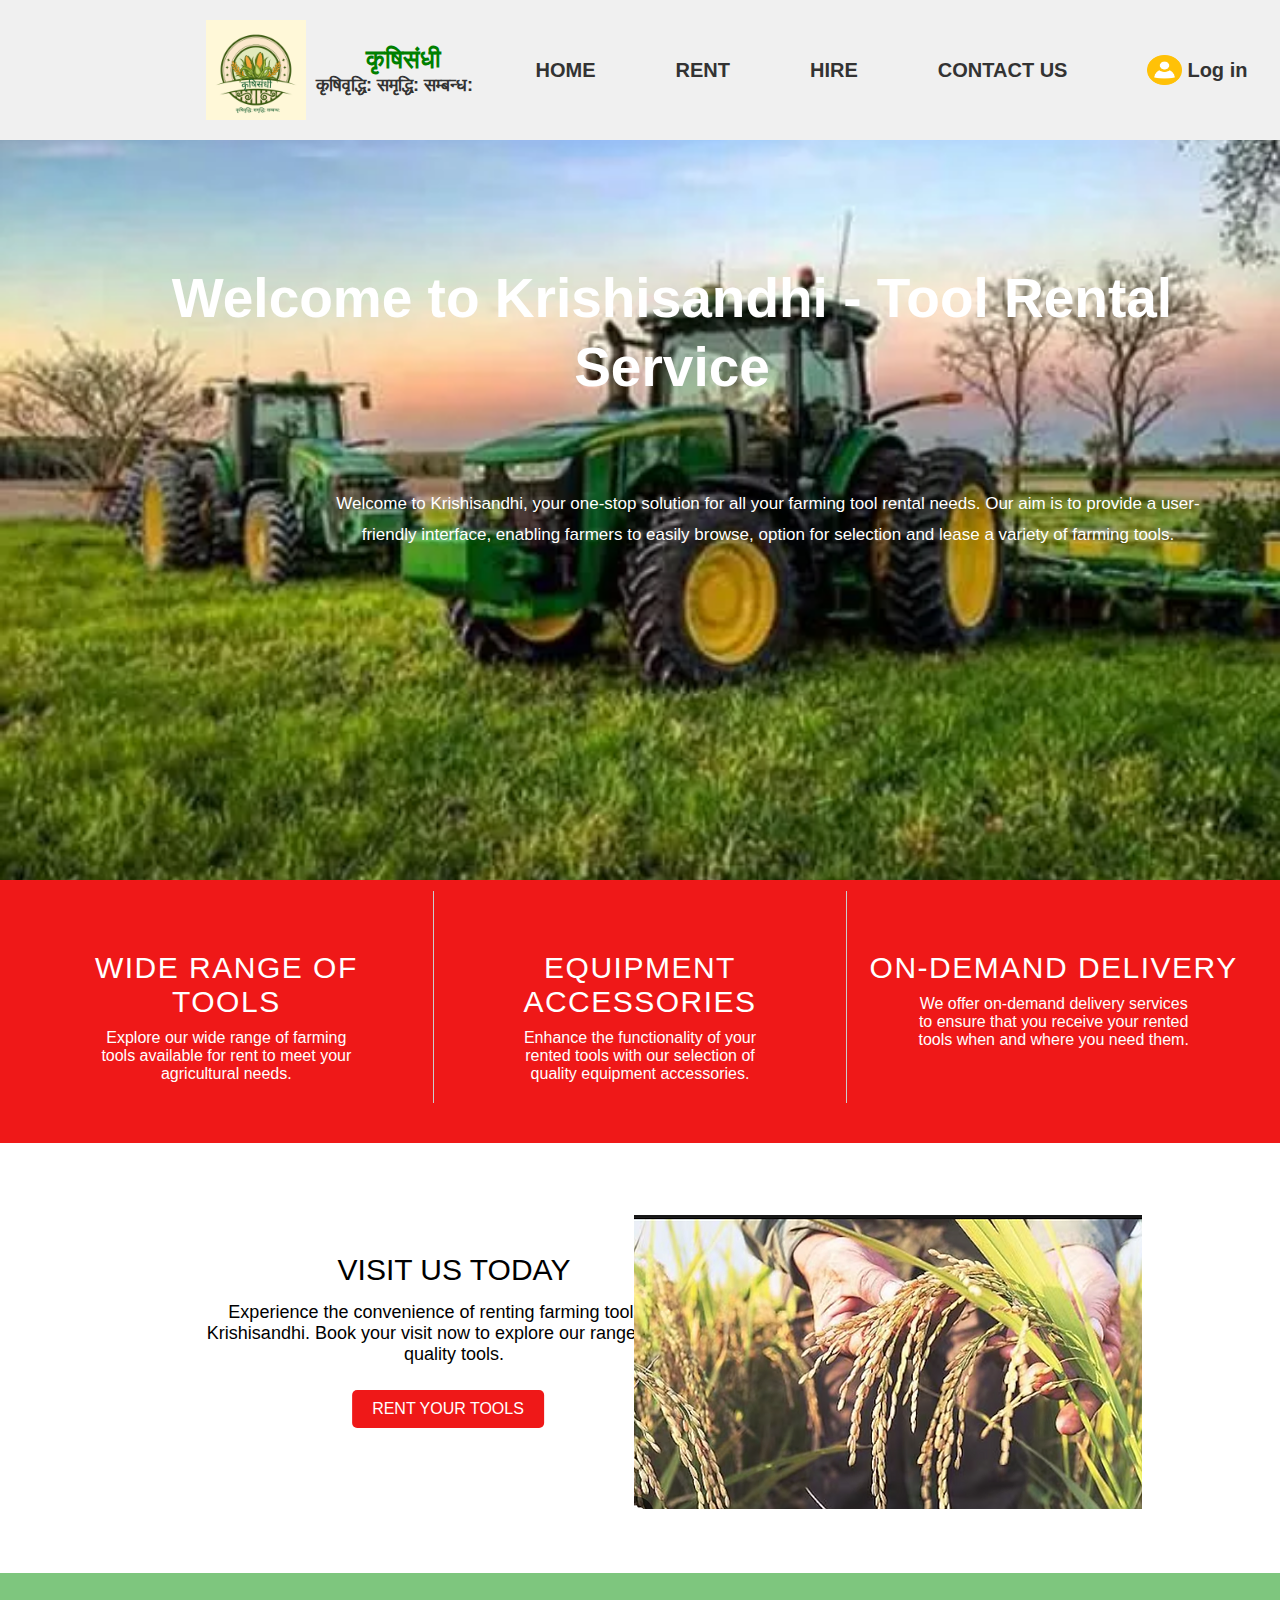
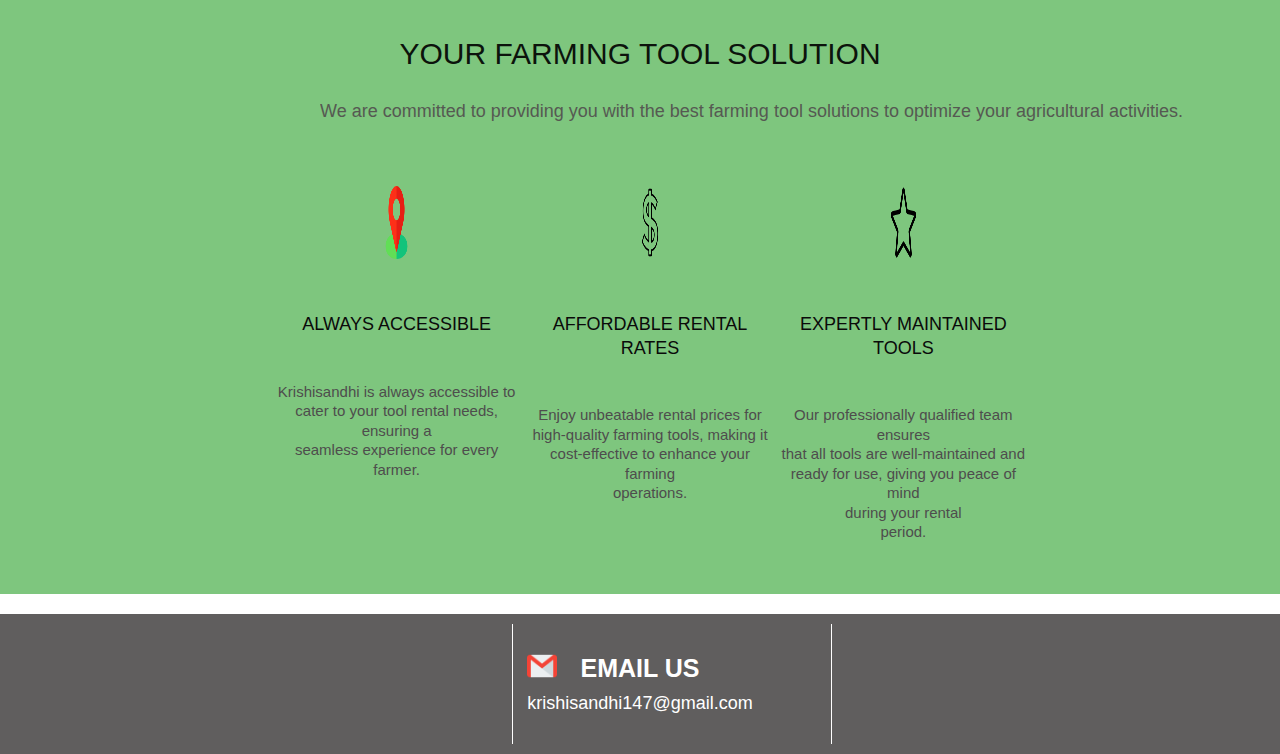
<file: index.html>
<!DOCTYPE html>
<html lang="en">
  <head>
    <meta charset="UTF-8" />
    <meta name="viewport" content="width=device-width, initial-scale=1.0" />
    <title>Document</title>
    <link rel="stylesheet" href="style.css" />
  </head>
  <body>
    <div class="container">
      <div class="logo">
        <img src="../images/logo.png" alt="Image is not present" />
        <div class="marathi">
          <span
            class="span1"
            style="padding-left: 50px"
            color="green"
            cursor="pointer"
            >कृषिसंधी</span
          >
          <br />
          <span class="span2">कृषिवृद्धि: समृद्धि: सम्बन्ध:</span>
        </div>
      </div>
      <nav>
        <ul>
          <li><a href="/index.html">HOME</a></li>
          <li><a href="/rent.html">RENT</a></li>
          <li><a href="/hire.html">HIRE</a></li>
          <li><a href="/contact.html">CONTACT US</a></li>
          <li>
            <a href="/login.html">
              <img src="../images/user.png" class="user-img" />
              Log in
            </a>
          </li>
        </ul>
      </nav>
    </div>
    <div class="imgWrapper">
      <img src="../images/Agri1.webp" />
      <div class="overlay-text">
        <p class="p1">Welcome to Krishisandhi - Tool Rental <br />Service</p>
        <br /><br />
        <p class="p2">
          Welcome to Krishisandhi, your one-stop solution for all your farming
          tool rental needs. Our aim is to provide a user- <br />friendly
          interface, enabling farmers to easily browse, option for selection and
          lease a variety of farming tools.
        </p>
      </div>
    </div>
    <div class="box">
      <div class="row">
        <div class="col-3">
          <h2>WIDE RANGE OF TOOLS</h2>
          <p>
            Explore our wide range of farming <br />tools available for rent to
            meet your <br />agricultural needs.
          </p>
        </div>
        <div class="col-3">
          <h2>EQUIPMENT ACCESSORIES</h2>
          <p>
            Enhance the functionality of your <br />rented tools with our
            selection of <br />quality equipment accessories.
          </p>
        </div>
        <div class="col-3">
          <h2>ON-DEMAND DELIVERY</h2>
          <p>
            We offer on-demand delivery services <br />to ensure that you
            receive your rented <br />tools when and where you need them.
          </p>
        </div>
      </div>
    </div>
    <div class="visit-details">
      <h2>VISIT US TODAY</h2>
      <p>
        Experience the convenience of renting farming tools with
        <br />Krishisandhi. Book your visit now to explore our range of high-<br />quality
        tools.
      </p>
      <button class="btn">RENT YOUR TOOLS</button>
      <img src="../images/wheatagri.webp" alt="Wheat Agriculture Image" />
    </div>
    <div class="farm-solution">
      <div class="title-farm">
        <h2>YOUR FARMING TOOL SOLUTION</h2>
        <span
          >We are committed to providing you with the best farming tool
          solutions to optimize your agricultural activities.</span
        >
      </div>
      <div class="row">
        <div class="col-3">
          <img src="../images/location.png" />
          <h4>ALWAYS ACCESSIBLE</h4>
          <span
            >Krishisandhi is always accessible to <br />cater to your tool
            rental needs, ensuring a <br />seamless experience for every
            farmer.</span
          >
        </div>
        <div class="col-3">
          <img src="../images/dollar-symbol.png" />
          <h4>AFFORDABLE RENTAL RATES</h4>
          <span
            >Enjoy unbeatable rental prices for <br />high-quality farming
            tools, making it <br />cost-effective to enhance your farming<br />
            operations.</span
          >
        </div>
        <div class="col-3">
          <img src="../images/star.png" />
          <h4>EXPERTLY MAINTAINED TOOLS</h4>
          <span
            >Our professionally qualified team ensures <br />that all tools are
            well-maintained and <br />ready for use, giving you peace of mind
            <br />during your rental <br />period.</span
          >
        </div>
      </div>
    </div>

    <div class="email">
      <div class="email-content">
        <img src="../images/email.png" class="emailicon" alt="Email icon" />
        <div class="email-text">
          <span>EMAIL US</span>
          <p>krishisandhi147@gmail.com</p>
        </div>
      </div>
    </div>
  </body>
</html>
</file>
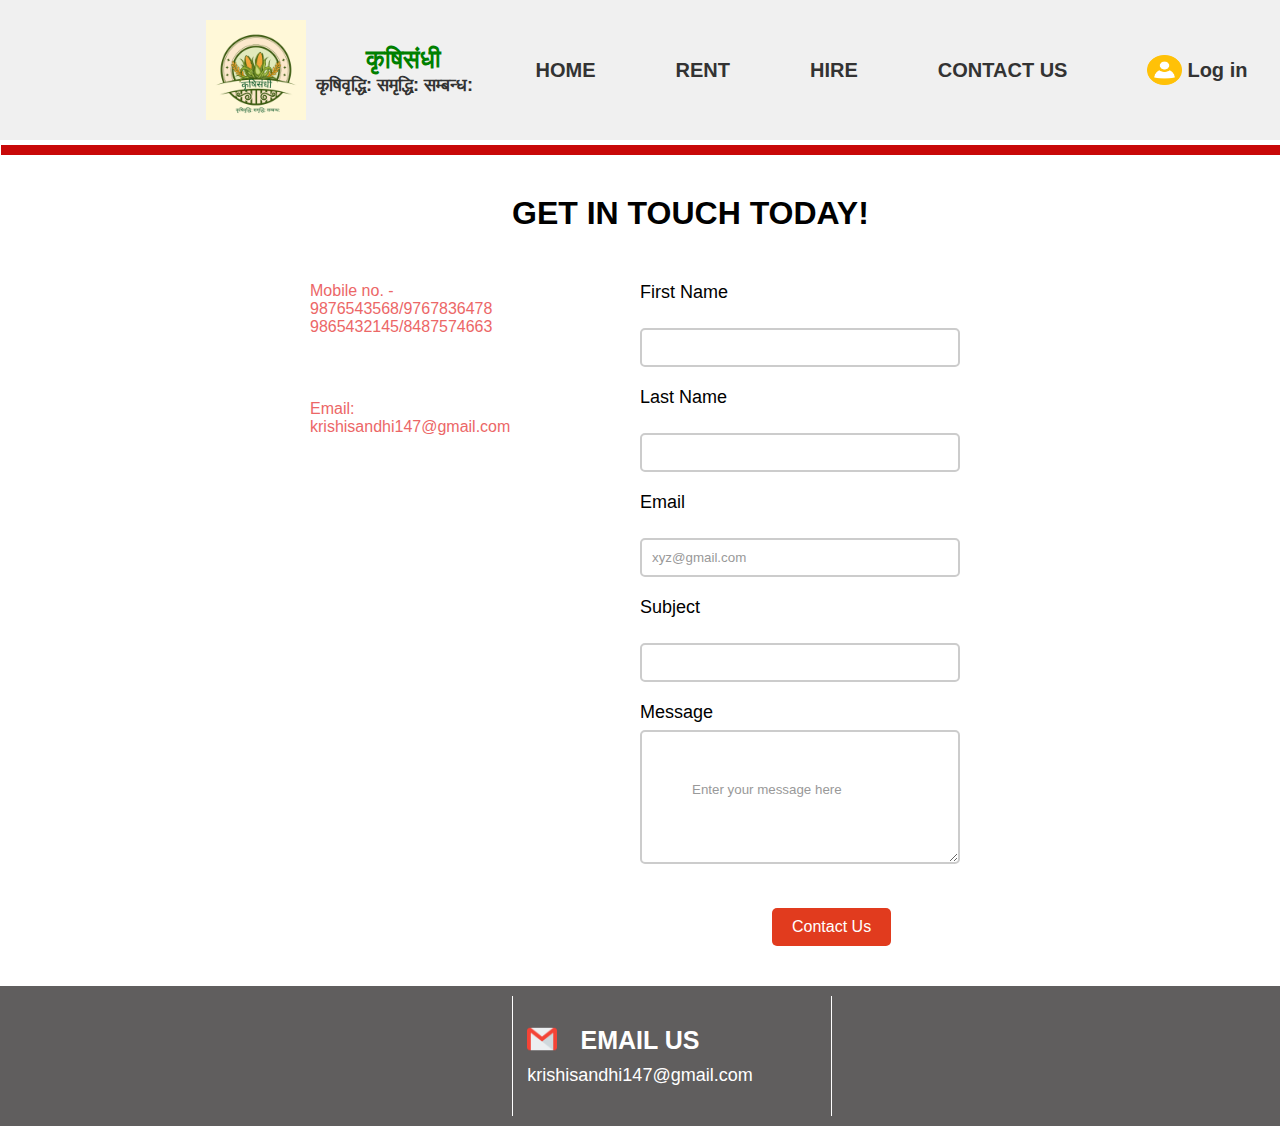
<file: contact.html>
<!DOCTYPE html>
<html lang="en">
  <head>
    <meta charset="UTF-8" />
    <meta name="viewport" content="width=device-width, initial-scale=1.0" />
    <title>Document</title>
    <link rel="stylesheet" href="style.css" />
  </head>
  <body>
    <div class="container">
      <div class="logo">
        <img src="../images/logo.png" alt="Image is not present" />
        <div class="marathi">
          <span
            class="span1"
            style="padding-left: 50px"
            color="green"
            cursor="pointer"
            >कृषिसंधी</span
          >
          <br />
          <span class="span2">कृषिवृद्धि: समृद्धि: सम्बन्ध:</span>
        </div>
      </div>
      <nav>
        <ul>
          <li><a href="/">HOME</a></li>
          <li><a href="/rent.html">RENT</a></li>
          <li><a href="/hire.html">HIRE</a></li>
          <li><a href="/contact.html">CONTACT US</a></li>
          <li>
            <a href="/login.html">
              <img src="../images/user.png" class="user-img" />
              Log in
            </a>
          </li>
        </ul>
      </nav>
    </div>
    <hr class="hr-line" />
    <h1>GET IN TOUCH TODAY!</h1>
    <div class="contact-form">
      <div class="row">
        <div class="col-1">
          <p class="mobileno">
            Mobile no. - <br />9876543568/9767836478<br />
            9865432145/8487574663
          </p>
          <p class="email-id">Email: <br />krishisandhi147@gmail.com</p>
        </div>

        <div class="col-1">
          <label>First Name</label>
          <br />
          <input type="text" />
          <br />
          <label>Last Name</label>
          <br />
          <input type="text" />
          <br />
          <label>Email</label>
          <br />
          <input type="email" placeholder="xyz@gmail.com" />
          <br />
          <label>Subject</label>
          <br />
          <input type="text" />
          <br />
          <label>Message</label>
          <textarea placeholder="Enter your message here"></textarea>
        </div>
      </div>
      <button>Contact Us</button>
    </div>
    <div class="email">
      <div class="email-content">
        <img src="../images/email.png" class="emailicon" alt="Email icon" />
        <div class="email-text">
          <span>EMAIL US</span>
          <p>krishisandhi147@gmail.com</p>
        </div>
      </div>
    </div>
  </body>
</html>
</file>
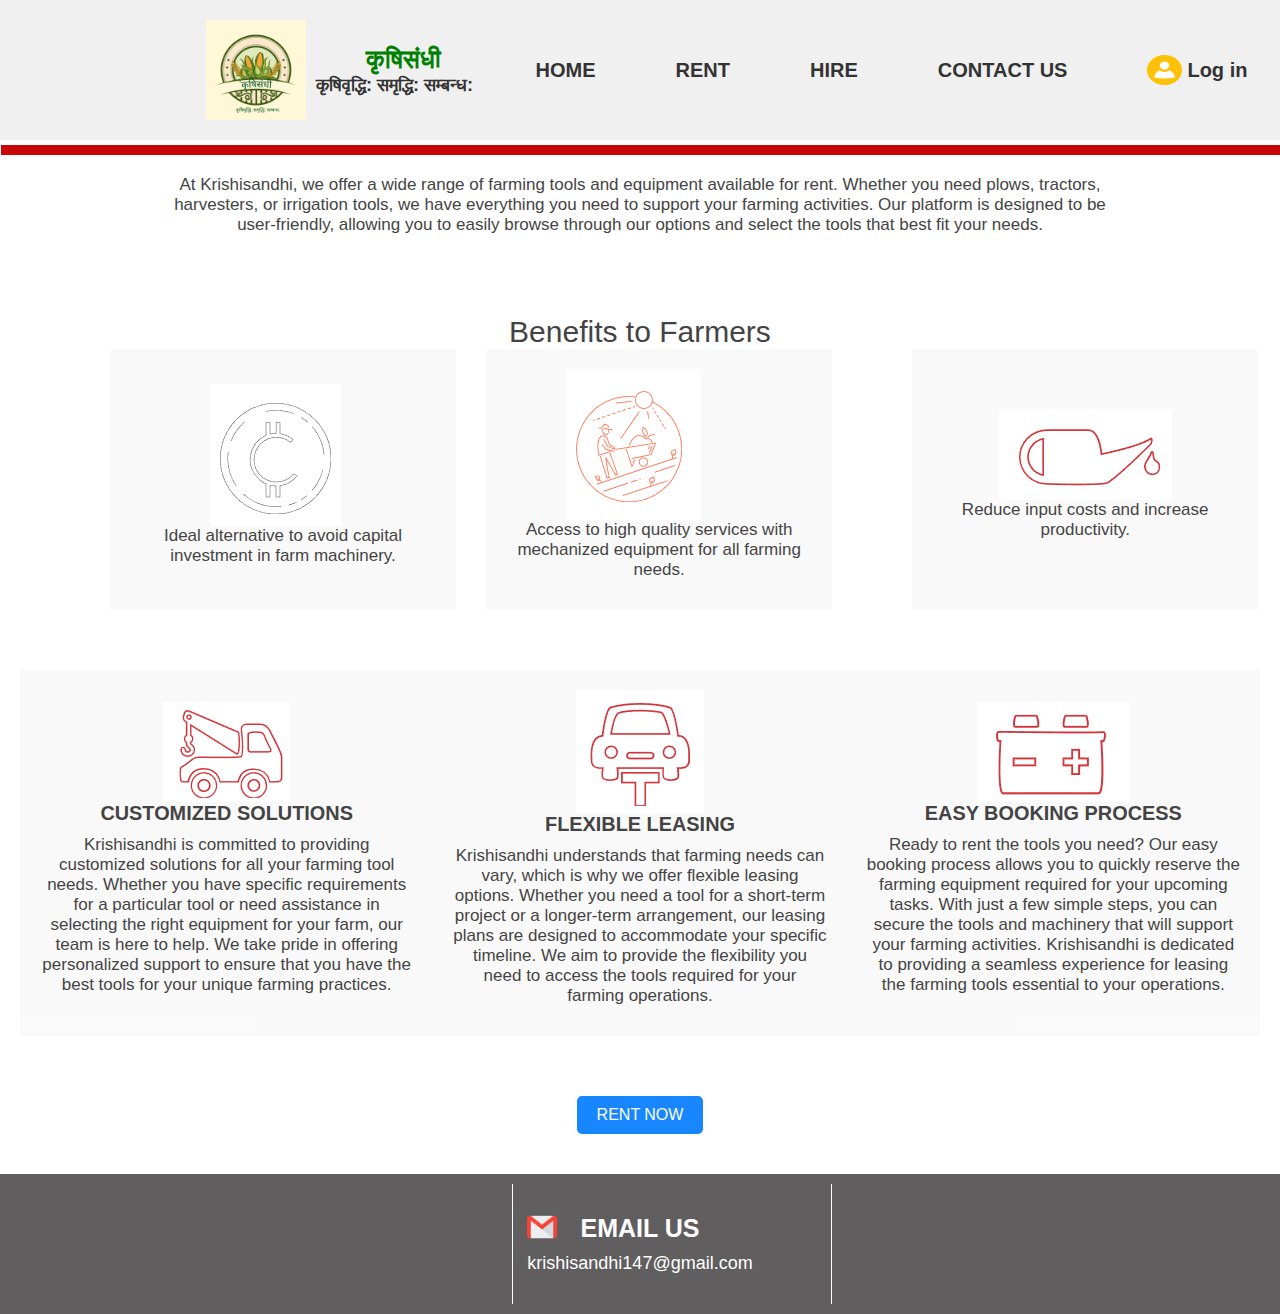
<file: hire.html>
<!DOCTYPE html>
<html lang="en">
  <head>
    <meta charset="UTF-8" />
    <meta name="viewport" content="width=device-width, initial-scale=1.0" />
    <title>Document</title>
    <link rel="stylesheet" href="style.css" />
  </head>
  <body>
    <div class="container">
      <div class="logo">
        <img src="../images/logo.png" alt="Image is not present" />
        <div class="marathi">
          <span
            class="span1"
            style="padding-left: 50px"
            color="green"
            cursor="pointer"
            >कृषिसंधी</span
          >
          <br />
          <span class="span2">कृषिवृद्धि: समृद्धि: सम्बन्ध:</span>
        </div>
      </div>
      <nav>
        <ul>
          <li><a href="/">HOME</a></li>
          <li><a href="/rent.html">RENT</a></li>
          <li><a href="/hire.html">HIRE</a></li>
          <li><a href="/contact.html">CONTACT US</a></li>
          <li>
            <a href="/login.html">
              <img src="../images/user.png" class="user-img" />
              Log in
            </a>
          </li>
        </ul>
      </nav>
    </div>
    <hr class="hr-line" />
    <div class="hire-content">
      <p class="p1">
        At Krishisandhi, we offer a wide range of farming tools and equipment
        available for rent. Whether you need plows, tractors,<br />
        harvesters, or irrigation tools, we have everything you need to support
        your farming activities. Our platform is designed to be<br />
        user-friendly, allowing you to easily browse through our options and
        select the tools that best fit your needs.
      </p>
      <br />
      <h2>Benefits to Farmers</h2>
      <div class="boxes-1">
        <div class="row">
          <div class="col-1" style="margin-left: 90px">
            <img src="../images/icon1.png" style="margin-left: 80px" />
            <p>
              Ideal alternative to avoid capital<br />
              investment in farm machinery.
            </p>
          </div>
          <div class="col-1" style="margin-left: 30px">
            <img src="../images/icon2.png" style="margin-left: 60px" />
            <p>
              Access to high quality services with <br />mechanized equipment
              for all farming needs.
            </p>
          </div>
          <div class="col-1" style="margin-left: 80px">
            <img src="../images/icon3.png" />
            <p>Reduce input costs and increase productivity.</p>
          </div>
        </div>
      </div>
      <div class="boxes-2">
        <div class="row">
          <div class="col-1">
            <img src="../images/icon4.png" />
            <h3>CUSTOMIZED SOLUTIONS</h3>
            <p>
              Krishisandhi is committed to providing customized solutions for
              all your farming tool needs. Whether you have specific
              requirements for a particular tool or need assistance in selecting
              the right equipment for your farm, our team is here to help. We
              take pride in offering personalized support to ensure that you
              have the best tools for your unique farming practices.
            </p>
          </div>
          <div class="col-1">
            <img src="../images/icon5.png" />
            <h3>FLEXIBLE LEASING</h3>
            <p>
              Krishisandhi understands that farming needs can vary, which is why
              we offer flexible leasing options. Whether you need a tool for a
              short-term project or a longer-term arrangement, our leasing plans
              are designed to accommodate your specific timeline. We aim to
              provide the flexibility you need to access the tools required for
              your farming operations.
            </p>
          </div>
          <div class="col-1">
            <img src="../images/icon6.png" />
            <h3>EASY BOOKING PROCESS</h3>
            <p>
              Ready to rent the tools you need? Our easy booking process allows
              you to quickly reserve the farming equipment required for your
              upcoming tasks. With just a few simple steps, you can secure the
              tools and machinery that will support your farming activities.
              Krishisandhi is dedicated to providing a seamless experience for
              leasing the farming tools essential to your operations.
            </p>
          </div>
        </div>
      </div>

      <button class="hire-btn">RENT NOW</button>
    </div>

    <div class="email">
      <div class="email-content">
        <img src="../images/email.png" class="emailicon" alt="Email icon" />
        <div class="email-text">
          <span>EMAIL US</span>
          <p>krishisandhi147@gmail.com</p>
        </div>
      </div>
    </div>
  </body>
</html>
</file>
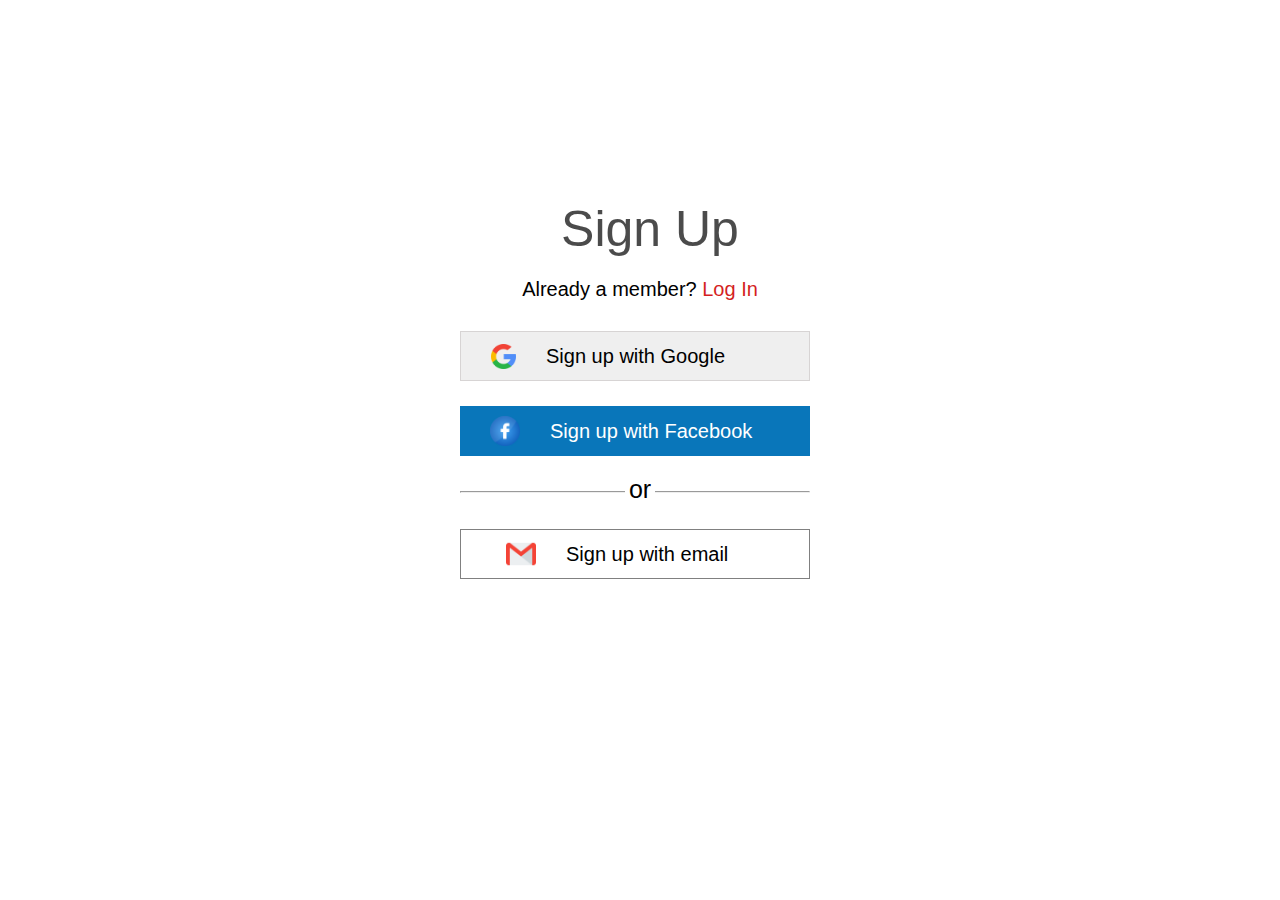
<file: login.html>
<!DOCTYPE html>
<html lang="en">
  <head>
    <meta charset="UTF-8" />
    <meta name="viewport" content="width=device-width, initial-scale=1.0" />
    <title>Document</title>
    <link rel="stylesheet" href="style.css" />
  </head>
  <body>
    <div class="signup">
      <div>
        <img id="cross" class="cross" src="./images/cross.png" alt="" />
      </div>
      <h1>Sign Up</h1>
      <div class="link">Already a member? <a href="login">Log In</a></div>
      <div>
        <button class="signup-google">
          <img src="../images/google.png" alt="" class="google" />Sign up with
          Google
        </button>
      </div>
      <div>
        <button class="signup-facebook">
          <img src="../images/facebook.png" alt="" class="facebook" />Sign up
          with Facebook
        </button>
      </div>
      <div>
        <hr />
        <p class="or">or</p>
      </div>
      <div>
        <button class="signup-email">
          <img src="../images/email.png" alt="" />
          Sign up with email
        </button>
      </div>
    </div>
    <script>
      const crossSign = document.getElementById("cross");
      crossSign.addEventListener("click", function () {
        window.location.href = "index.html";
      });
    </script>
  </body>
</html>
</file>
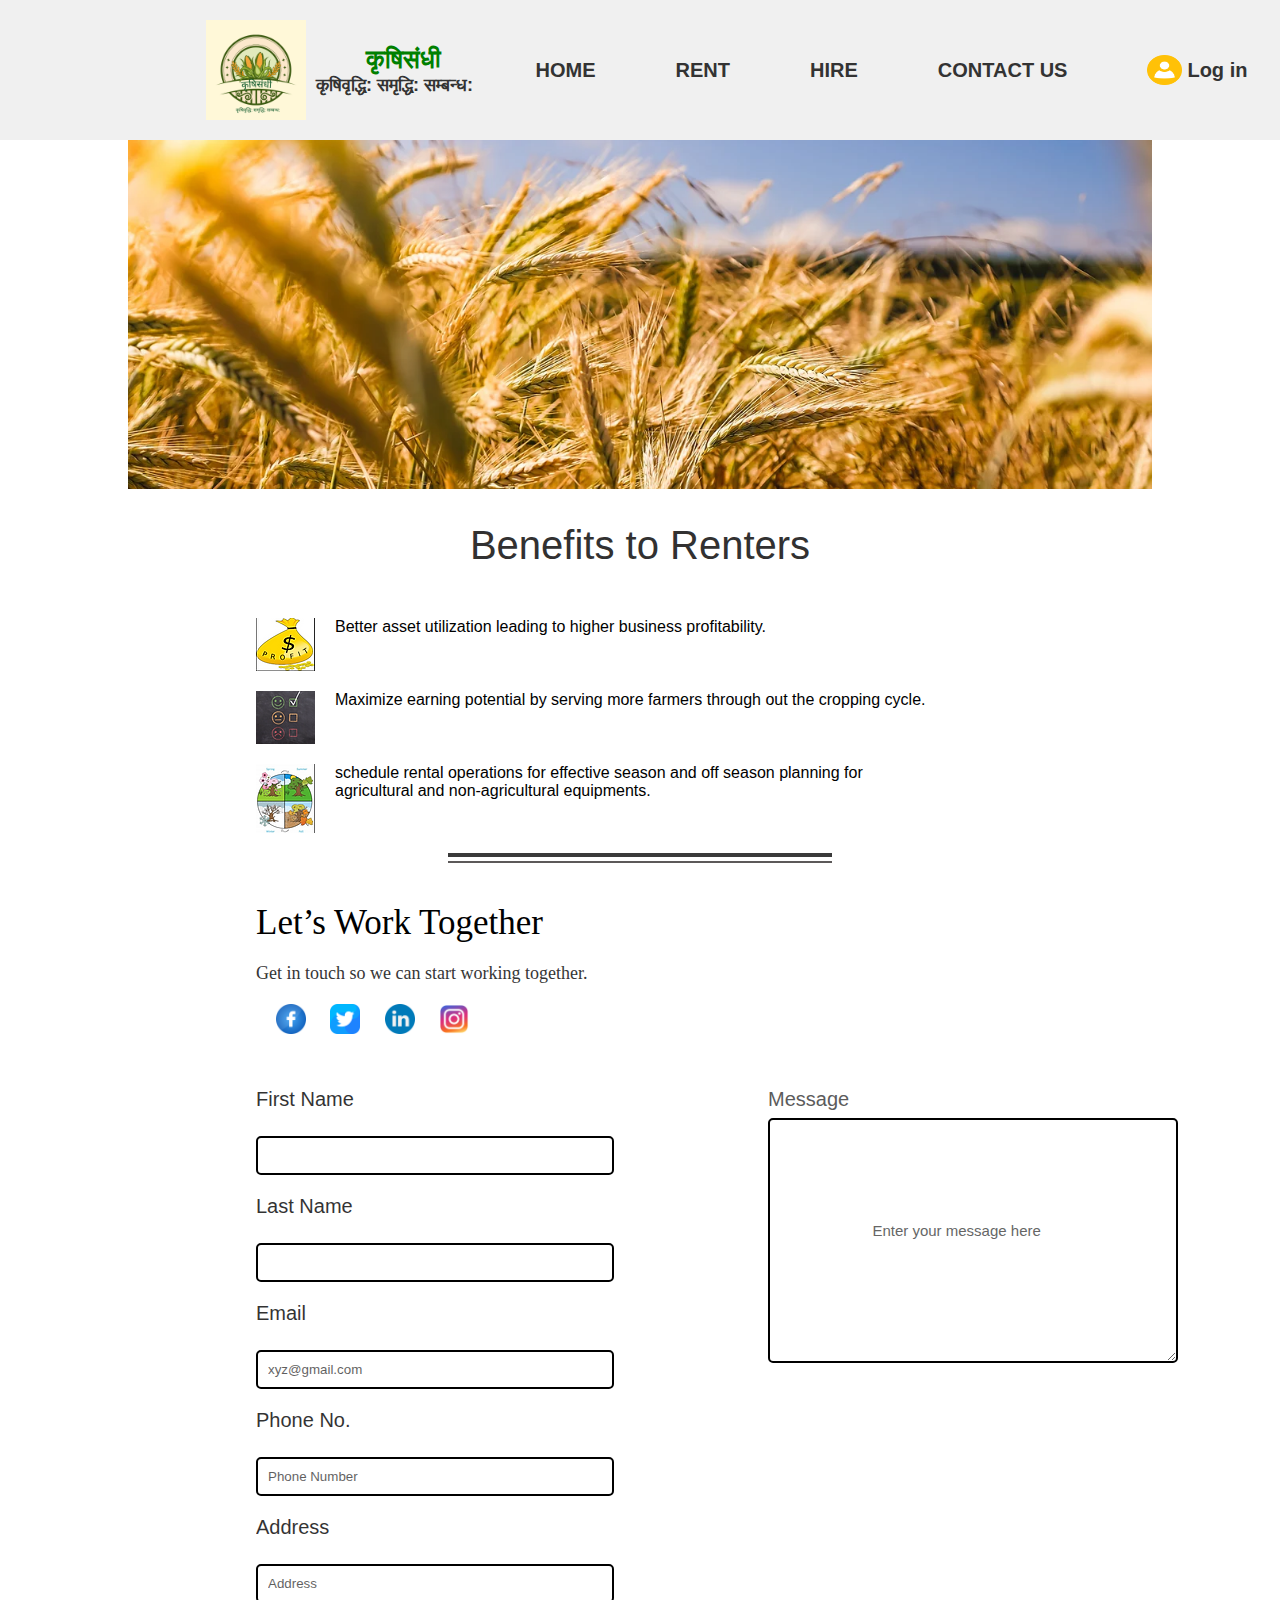
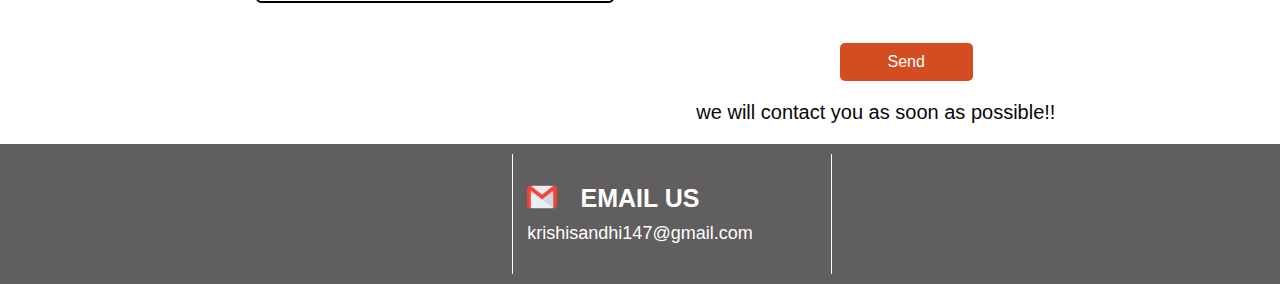
<file: rent.html>
<!DOCTYPE html>
<html lang="en">
  <head>
    <meta charset="UTF-8" />
    <meta name="viewport" content="width=device-width, initial-scale=1.0" />
    <title>Document</title>
    <link rel="stylesheet" href="style.css" />
  </head>
  <body>
    <div class="container">
      <div class="logo">
        <img src="../images/logo.png" alt="Image is not present" />
        <div class="marathi">
          <span
            class="span1"
            style="padding-left: 50px"
            color="green"
            cursor="pointer"
            >कृषिसंधी</span
          >
          <br />
          <span class="span2">कृषिवृद्धि: समृद्धि: सम्बन्ध:</span>
        </div>
      </div>
      <nav>
        <ul>
          <li><a href="/">HOME</a></li>
          <li><a href="/rent.html">RENT</a></li>
          <li><a href="/hire.html">HIRE</a></li>
          <li><a href="/contact.html">CONTACT US</a></li>
          <li>
            <a href="/login.html">
              <img src="../images/user.png" class="user-img" />
              Log in
            </a>
          </li>
        </ul>
      </nav>
    </div>
    <div class="rent-img">
      <img src="./images/rentagri.webp" />
      <p>Benefits to Renters</p>
    </div>
    <div class="rent-content">
      <div class="row">
        <img src="./images/img1.webp" />
        <span
          >Better asset utilization leading to higher business
          profitability.</span
        >
      </div>
      <div class="row">
        <img src="./images/img2.webp" />
        <span
          >Maximize earning potential by serving more farmers through out the
          cropping cycle.
        </span>
      </div>
      <div class="row">
        <img src="./images/img3.webp" />
        <span
          >schedule rental operations for effective season and off season
          planning for <br />agricultural and non-agricultural equipments.</span
        >
      </div>
    </div>
    <hr class="center-line1" />
    <hr class="center-line2" />
    <div class="rent-detail">
      <h2>Let’s Work Together</h2>
      <p>Get in touch so we can start working together.</p>
      <div class="rent-icon">
        <img src="./images/facebook.png" />
        <img src="./images/twitter.png" />
        <img src="./images/linkedin.png" />
        <img src="./images/instagram.png" />
      </div>
    </div>
    <div class="rent-info-details">
      <div class="row">
        <div class="col-1">
          <label>First Name</label>
          <br />
          <input type="text" />
          <br />
          <label>Last Name</label>
          <br />
          <input type="text" />
          <br />
          <label>Email</label>
          <br />
          <input type="email" placeholder="xyz@gmail.com" />
          <br />
          <label>Phone No.</label>
          <br />
          <input type="number" placeholder="Phone Number" />
          <br />
          <label>Address</label>
          <br />
          <input type="text" placeholder="Address" />
        </div>
        <div class="col-1 txtarea">
          <div class="msg">
            <label>Message</label>
            <textarea placeholder="Enter your message here"></textarea>
          </div>
        </div>
      </div>
      <button>Send</button>
      <p>we will contact you as soon as possible!!</p>
    </div>
    <div class="email">
      <div class="email-content">
        <img src="../images/email.png" class="emailicon" alt="Email icon" />
        <div class="email-text">
          <span>EMAIL US</span>
          <p>krishisandhi147@gmail.com</p>
        </div>
      </div>
    </div>
  </body>
</html>
</file>
<file: style.css>
* {
  margin: 0;
  padding: 0;
  box-sizing: border-box;
}

.container {
  display: flex;
  justify-content: space-between;
  align-items: center;
  padding: 20px;
  background-color: #f0f0f0;
}

.logo {
  display: flex;
  align-items: center;
  margin-left: 15%;
}

.logo img {
  width: 100px;
  height: auto;
  margin-right: 10px;
}

.marathi {
  font-family: Arial, sans-serif;
  font-size: 16px;
  color: #333;
  font-weight: bold;
  font-size: 18px;
}

nav {
  flex-grow: 1;
}

nav ul {
  list-style: none;
  display: flex;
  justify-content: center;
}

nav ul li {
  margin-right: 30px;
}

nav ul li:last-child {
  margin-right: 0;
}

nav ul li a:hover {
  color: #ef1818;
}

nav ul li a:hover .user-img {
  filter: invert(100%);
}
nav ul li a {
  display: flex;
  align-items: center;
  text-decoration: none;
  color: #333;
  font-size: 20px;
  font-weight: bold;
  line-height: 1.5;
  transition: color 0.3s ease;
  padding-left: 50px;
}

nav ul li a .user-img {
  width: 35px;
  height: 30px;
  margin-right: 5px;
  transition: filter 0.3s ease;
}
.span1 {
  padding-left: 50px;
  color: green;
  cursor: pointer;
  font-size: 25px;
}

.imgWrapper img {
  top: 50%;
  width: 100%;
  height: 740px;
  object-fit: cover;
  object-position: 50% 50%;
  z-index: 0.2;
}
.imgWrapper .overlay-text .p1 {
  font-size: 55px;
  margin-top: -620px;
  color: white;
  .color_11 {
    color: rgb(var(--color_11));
  }
  margin-left: 5%;
  font-weight: bold;
  font-family: "Franklin Gothic Medium", "Arial Narrow", Arial, sans-serif;
  line-height: 1.25em;
  text-align: center;
}
.imgWrapper .overlay-text .p2 {
  font-size: 17px;
  color: white;
  margin-left: 20%;
  margin-top: 30px;
  font-family: "Gill Sans", sans-serif;
  .color_11 {
    color: rgb(var(--color_11));
  }
  vertical-align: baseline;
  text-align: center;
  line-height: 1.875em;
}

.row {
  display: flex;
  margin-bottom: 20px;
}

.box .row .col-3 {
  flex: 1;
  padding: 20px;
  text-align: center;
  border-right: 1px solid #ccc;
}

.box .col-3:last-child {
  border-right: none;
}

.col-3 h2 {
  margin-bottom: 10px;
  color: rgb(255, 255, 255);
  letter-spacing: 0.05em;
}

.col-3 p {
  color: rgb(255, 255, 255);
}
.box {
  background-color: #ef1818;
  padding: 20px;
  margin-top: 320px;
  height: 30%;
}

.visit-details {
  text-align: center;
  padding: 20px;
  position: relative;
}

.visit-details h2 {
  font-size: 30px;
  margin-bottom: 15px;
  margin-top: 90px;
  margin-right: 30%;
}

.visit-details p {
  font-size: 18px;
  margin-bottom: 20px;
  margin-right: 30%;
  letter-spacing: 0em;
}

.visit-details .btn {
  background-color: #007bff;
  color: #fff;
  padding: 10px 20px;
  border: none;
  border-radius: 5px;
  font-size: 16px;
  cursor: pointer;
  position: absolute;
  left: 35%;
  margin-top: 5px;
  transform: translateX(-50%);
  background: #ef1818;
  cursor: pointer !important;
  transition: 0.4s ease 0s;
  box-shadow: #555;
}
.visit-details img {
  margin-top: -170px;
  max-width: 100%;
  margin-left: 40%;
  position: relative;
}
.visit-details .btn:hover {
  background: brown;
}

.farm-solution {
  background: rgb(126, 198, 126);
  height: 100%;
}
.farm-solution .title-farm h2 {
  padding-top: 5%;
  text-align: center;
  font-size: 30px;
  opacity: 0.9;
  font-weight: 400;
  padding-bottom: 30px;
}
.farm-solution .title-farm span {
  padding-left: 25%;
  text-align: center;
  font-size: 18px;
  opacity: 0.9;
  font-weight: 400;
  color: #524e4e;
}
.farm-solution .row {
  margin-top: 5%;
  padding-bottom: 100px;
  margin-left: 270px;
  margin-right: 250px;
}
.farm-solution .col-3 img {
  width: 10%;
  height: 40%;
  text-align: center;
  padding-bottom: 50px;
}
.farm-solution .col-3 h4 {
  line-height: 1.3em;
  text-align: center;
  font-size: 18px;
  padding-bottom: 45px;
  font-weight: 400;
  color: #0a0a0a;
}
.farm-solution .col-3 span {
  line-height: 1.3em;
  text-align: center;
  font-size: 15px;
  font-weight: 400;
  color: #4e4d4d;
}
.farm-solution .row .col-3 {
  flex: 1;
  text-align: center;
}

.email {
  background: rgb(96, 94, 94);
  text-align: center;
  margin-bottom: 40px;
  padding: 40px 0;
  position: relative;
  margin-bottom: 0;
}

.email::before,
.email::after {
  content: "";
  position: absolute;
  top: 0;
  bottom: 0;
  width: 1px;
  background: white;
  margin-top: 10px;
  margin-bottom: 10px;
}

.email::before {
  left: 40%;
}

.email::after {
  right: 35%;
}

.email .email-content {
  display: flex;
  align-items: center;
  justify-content: center;
}

.email .emailicon {
  height: 30px;
  margin-right: -30px;
  margin-top: -35px;
}

.email-text {
  color: white;
}

.email-text span {
  font-size: 25px;
  font-weight: bold;
  display: block;
  margin-bottom: 10px;
}

.email-text p {
  font-size: 18px;
  margin: 0;
}
/* 
-------------------------------------------------------------------------------------------------------- */

.rent-img {
  margin-left: 10%;
  margin-right: 10%;
}
.rent-img img {
  width: 100%;
}
.rent-img p {
  margin-top: 30px;
  text-align: center;
  font-size: 40px;
  font-family: "Lucida Sans", "Lucida Sans Regular", "Lucida Grande",
    "Lucida Sans Unicode", Geneva, Verdana, sans-serif;
  font-weight: 400;
  color: rgb(50, 49, 49);
}
.rent-content {
  margin-top: 50px;
}
.rent-content .row {
  margin-left: 20%;
}
.rent-content .row span {
  margin-left: 20px;
}
.center-line1 {
  width: 30%;
  border: 2px solid rgb(58, 58, 58);
  margin: 0 auto;
  margin-bottom: 4px;
}
.center-line2 {
  width: 30%;
  border: 1px solid rgb(92, 89, 89);
  margin: 0 auto;
}
.rent-detail {
  margin-top: 60px;
}
.rent-detail h2 {
  margin-left: 20%;
  font-size: 35px;
  font-weight: 200;
  font-family: "Times New Roman", Times, serif;
  line-height: 0%;
}
.rent-detail p {
  margin-left: 20%;
  margin-top: 40px;
  font-size: 18px;
  font-weight: 100;
  font-family: "Times New Roman", Times, serif;
  color: rgb(54, 54, 54);
}
.rent-icon {
  margin-left: 20%;
  margin-top: 20px;
}
.rent-detail img {
  width: 30px;
  height: 30px;
  margin-left: 20px;
}

.rent-info-details {
  margin-top: 50px;
  margin-left: 20%;
}

.rent-info-details .row {
  display: flex;
}

.rent-info-details .row .col-1 {
  flex: 1;
}

.rent-info-details .row .col-1 label {
  font-size: 20px;
  opacity: 0.8;
  margin-bottom: 7px;
  display: block;
}

.rent-info-details .row .col-1 input[type="text"],
.rent-info-details .row .col-1 input[type="email"],
.rent-info-details .row .col-1 input[type="number"],
.rent-info-details .row .col-1 input[type="text"] {
  width: 70%;
  padding: 10px;
  margin-bottom: 20px;
}

.rent-info-details .row .col-1 input[type="text"]::placeholder,
.rent-info-details .row .col-1 input[type="email"]::placeholder,
.rent-info-details .row .col-1 input[type="number"]::placeholder,
.rent-info-details .row .col-1 input[type="text"]::placeholder {
  color: #1c1b1b;
  opacity: 0.7;
}

.rent-info-details .row .col-1 input[type="text"],
.rent-info-details .row .col-1 input[type="email"],
.rent-info-details .row .col-1 input[type="number"],
.rent-info-details .row .col-1 input[type="text"] {
  border-radius: 5px;
  border: 2px solid black;
}

.rent-info-details .row .col-1 input[type="text"]:focus,
.rent-info-details .row .col-1 input[type="email"]:focus,
.rent-info-details .row .col-1 input[type="number"]:focus,
.rent-info-details .row .col-1 input[type="text"]:focus {
  outline: none;
  border-color: #007bff;
}

.col-1.txtarea {
  height: 300px;
}

.col-1.txtarea .msg {
  margin-bottom: 20px;
}

.col-1.txtarea label {
  display: block;
  font-size: 18px;
  margin-bottom: 10px;
  color: #333;
}
.col-1 .txtarea {
  height: 300px;
}

.col-1.txtarea textarea {
  width: 80%;
  height: calc(100% - 40px);
  padding: 20%;
  font-size: 16px;
  border: 2px solid black;
  border-radius: 5px;
  resize: vertical;
}

.col-1.txtarea textarea::placeholder {
  color: #403f3f;
  opacity: 0.8;
  font-size: 15px;
}

.col-1.txtarea textarea:focus {
  outline: none;
  border-color: #007bff;
}

.rent-info-details button {
  background-color: #d44c22;
  color: #fff;
  padding: 10px 20px;
  border: none;
  border-radius: 5px;
  font-size: 16px;
  cursor: pointer;
  transition: background-color 0.4s ease;
  margin-left: 57%;
  width: 13%;
  margin-bottom: 10px;
}

.rent-info-details button:hover {
  background-color: #ec5422;
}

.rent-info-details p {
  color: #080808;
  margin-top: 10px;
  margin-left: 43%;
  font-size: 20px;
  font-weight: 500;
  margin-bottom: 20px;
}
/* --------------------------------------------------------------------------------------------- */

.hr-line {
  margin-top: 5px;
  border: 5px solid rgb(200, 8, 8);
  width: 100%;
  margin-left: 1px;
}

.hire-content {
  text-align: center;
  padding: 20px;
  font-size: 17px;
  font-weight: 100;
  font-family: "Times New Roman", Times, serif;
  color: rgb(48, 47, 47);
  opacity: 0.9;
}

.p1 {
  margin-bottom: 20px;
}

h2 {
  margin-top: 40px;
  font-size: 30px;
  font-weight: 100;
}

.boxes-1,
.boxes-2 {
  display: flex;
  flex-wrap: wrap;
  justify-content: space-between;
  margin-bottom: 20px;
}

.boxes-1 .col-1,
.boxes-2 .col-1 {
  flex: 1;
  background-color: #f9f9f9;
  padding: 20px;
  margin-bottom: 20px;
  text-align: center;
  display: flex;
  flex-direction: column;
  justify-content: center;
}

.boxes-1 .col-1 img,
.boxes-2 .col-1 img {
  margin: 0 auto;
  display: block;
}

.boxes-1 .col-1 p,
.boxes-2 .col-1 p,
.boxes-1 .col-1 h3,
.boxes-2 .col-1 h3 {
  text-align: center;
  margin-bottom: 10px;
}

.hire-btn {
  padding: 10px 20px;
  background-color: #007bff;
  color: #fff;
  border: none;
  border-radius: 5px;
  cursor: pointer;
  font-size: 16px;
  margin-bottom: 20px;
}

.hire-btn:hover {
  background-color: #9b00b3;
}

/* -------------------------------------------------------------------------------------------- */

.contact-form {
  margin: 20px auto;
  max-width: 700px;
  padding: 20px;
  margin-top: 30px;
}
.contact-form .row .col-1 .mobileno {
  color: rgb(236, 103, 103);
}
.contact-form .row .col-1 .email-id {
  margin-top: 20%;
  color: rgb(236, 103, 103);
}

.contact-form .row {
  display: flex;
  justify-content: space-between;
}

.contact-form .col-1 {
  flex: 1;
  margin-right: 10px;
}

.contact-form label {
  font-size: 18px;
  margin-bottom: 7px;
  display: block;
}
h1 {
  margin-left: 40%;
  margin-top: 40px;
}
.contact-form input[type="text"],
.contact-form input[type="email"],
.contact-form textarea {
  width: 100%;
  padding: 10px;
  margin-bottom: 20px;
  border-radius: 5px;
  border: 2px solid #ccc;
}

.contact-form textarea {
  resize: vertical;
  padding: 50px;
}

.contact-form input[type="text"]::placeholder,
.contact-form input[type="email"]::placeholder,
.contact-form textarea::placeholder {
  color: #999;
}

.contact-form input[type="text"]:focus,
.contact-form input[type="email"]:focus,
.contact-form textarea:focus {
  outline: none;
  border-color: #007bff;
}

.contact-form button {
  background-color: #e13b1e;
  color: #fff;
  padding: 10px 20px;
  border: none;
  border-radius: 5px;
  font-size: 16px;
  cursor: pointer;
  transition: background-color 0.4s ease;
  margin-left: 70%;
}

.contact-form button:hover {
  background-color: #0056b3;
}

/* --------------------------------------------------------------- */
* {
  font-family: Arial, Helvetica, sans-serif;
}

.signup {
  text-align: center;
  font-size: 25px;
  height: 500px;
  width: 500px;
  position: absolute;
  padding-top: 50px;
  top: 40%;
  left: 50%;
  transform: translate(-50%, -50%);
}
.signup h1 {
  margin-top: 40px;
  margin-left: 20px;
  margin-bottom: 20px;
  font-weight: 500;
  opacity: 0.7;
}
.signup:hover {
  cursor: auto;
}
.signup .link {
  font-size: 20px;
}

.signup .link a {
  color: rgb(212, 31, 31);
  text-decoration: none;
}
.signup .link:hover {
  cursor: auto;
}

.signup .link a:hover {
  cursor: pointer;
}
.signup-google .google {
  width: 25px;
  margin-left: 30px;
  margin-right: 30px;
}

.signup-google {
  margin-top: 30px;
  width: 350px;
  height: 50px;
  font-size: 20px;
  display: flex;
  align-items: center;
  margin-left: 70px;
  border: 1px solid rgb(215, 212, 212);
}
.signup-google:hover {
  cursor: pointer;
}

.signup-facebook .facebook {
  width: 30px;
  margin-left: 30px;
  margin-right: 30px;
}
.signup-facebook {
  margin-top: 25px;
  width: 350px;
  height: 50px;
  font-size: 20px;
  display: flex;
  align-items: center;
  margin-left: 70px;
  background-color: rgb(9, 118, 186);
  color: white;
  border: none;
}
.signup-facebook:hover {
  cursor: pointer;
}

hr {
  margin-top: 35px;
  width: 70%;
  margin-left: 70px;
  color: black;
}
.or {
  background: white;
  width: 30px;
  margin: -18px auto 1px;
  font-size: 25px;
  font-weight: 10px;
}
hr .or:hover {
  cursor: auto;
}
.signup-email img {
  width: 30px;
  margin-left: -40px;
  margin-right: 30px;
}
.signup-email {
  margin-top: 25px;
  width: 350px;
  height: 50px;
  font-size: 20px;
  display: flex;
  align-items: center;
  margin-left: 70px;
  padding-left: 85px;
  background-color: white;
  border: 1px solid grey;
}
.signup-email:hover {
  cursor: pointer;
}

div .cross {
  width: 30px;
  height: 30px;
  top: 20px;
  right: -450px;
  position: absolute;
}
.cross:hover {
  cursor: pointer;
}
</file>
